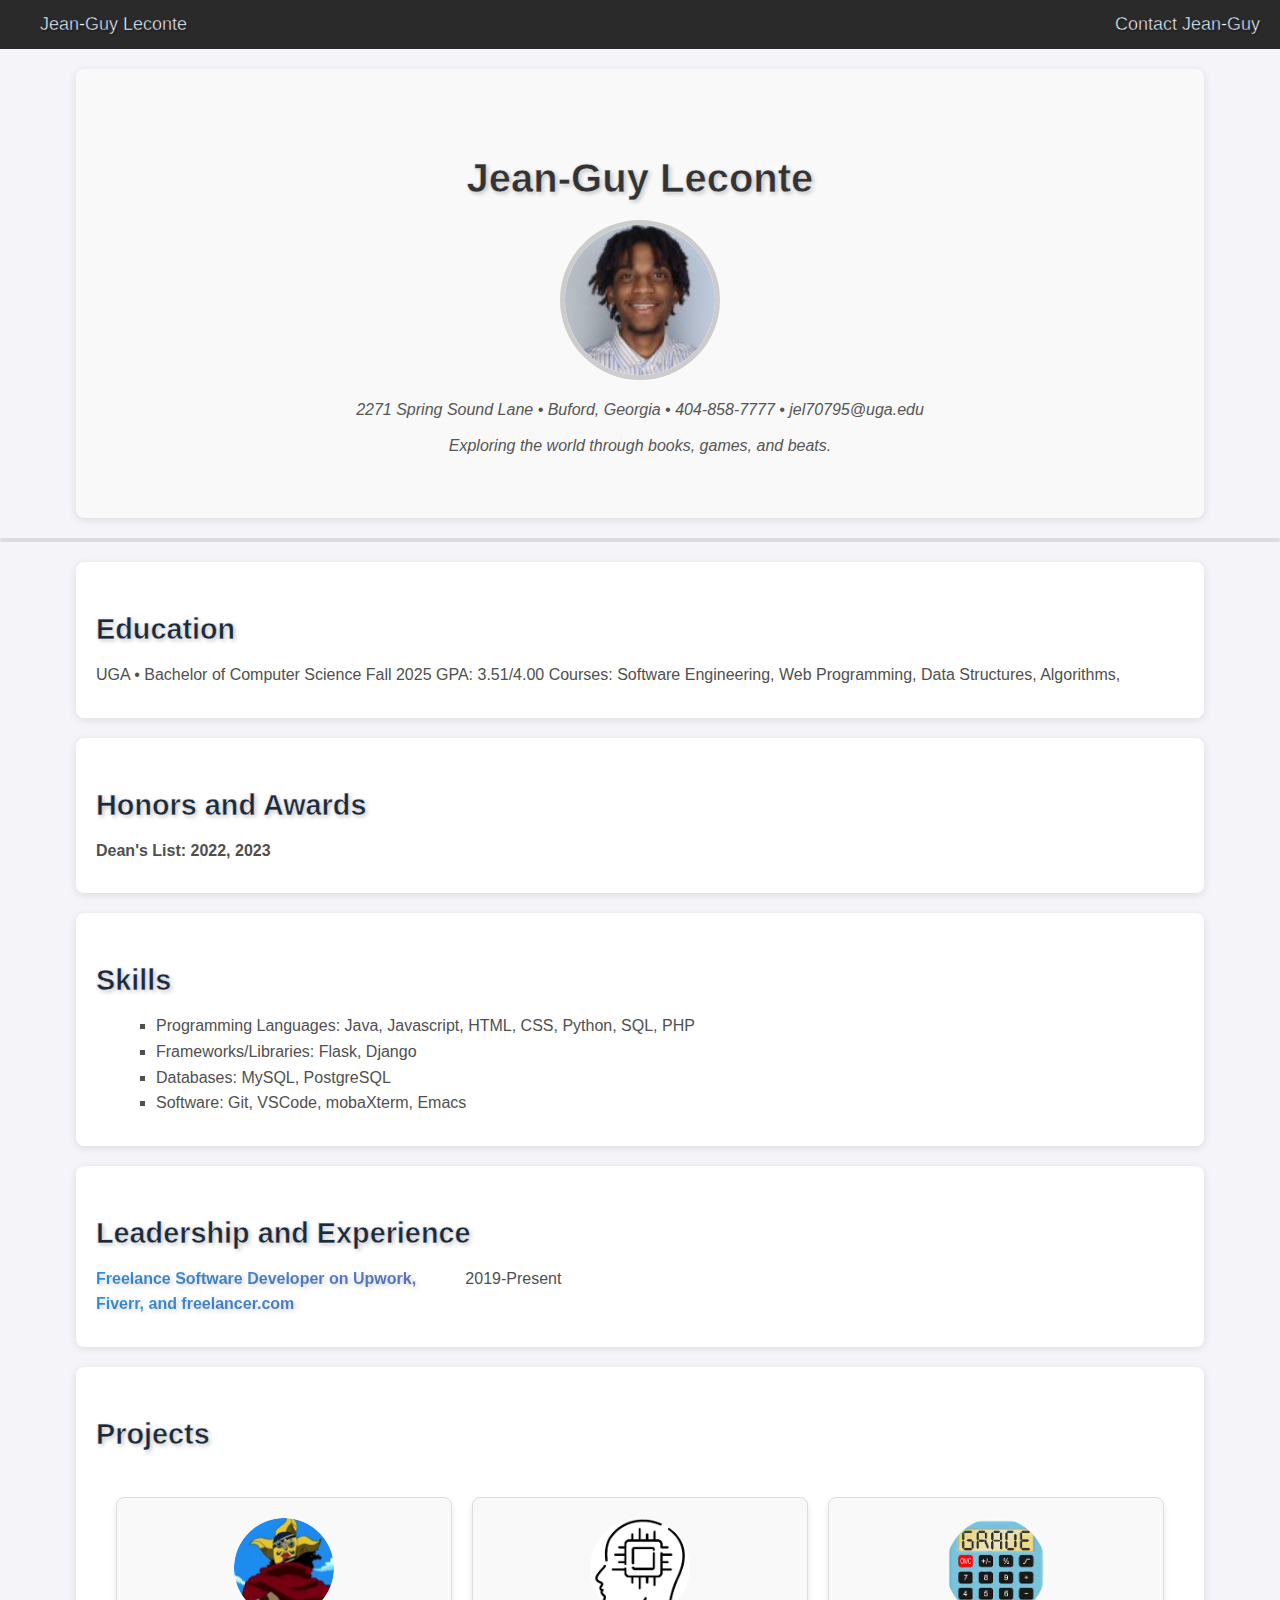
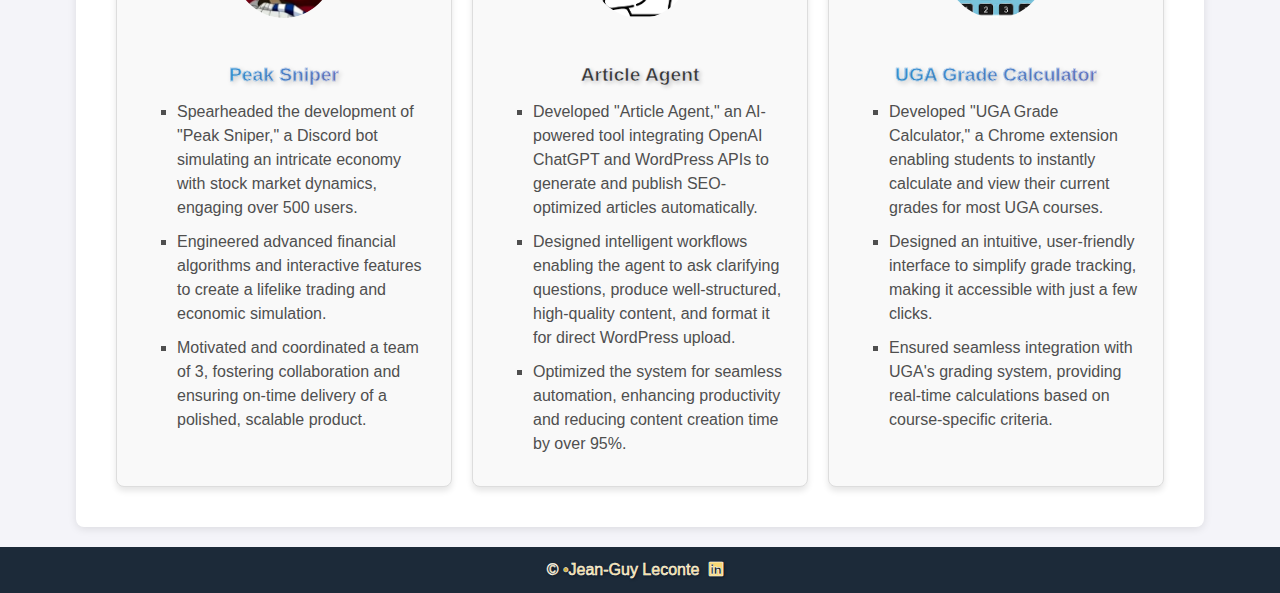
<file: index.html>
<!DOCTYPE html>
<html lang="en">
<head>
    <meta charset="UTF-8">
    <meta name="viewport" content="width=device-width, initial-scale=1.0">
    <link href="https://cdnjs.cloudflare.com/ajax/libs/font-awesome/6.0.0-beta3/css/all.min.css" rel="stylesheet">
    <link rel="stylesheet" href="css/style.css">
    <title>Jean-Guy Leconte</title>
</head>
<body>
    <nav>
        <p>Jean-Guy Leconte</p>
        <a href="./contact.html">Contact Jean-Guy</a>
    </nav>
    <section class="splash">
        <h1>Jean-Guy Leconte</h1>
        <img src="./images/headshot.jpg" alt="Headshot of Jean-Guy Leconte" width="100" height="100">
        <p>2271 Spring Sound Lane &bull; Buford, Georgia &bull; 404-858-7777 &bull; jel70795@uga.edu</p>
        <p>Exploring the world through books, games, and beats.</p>
    </section>
    <hr>
    <section>
        <h2>Education</h2>
        <p>UGA &bull; Bachelor of Computer Science Fall 2025 GPA: 3.51/4.00 Courses: Software Engineering, Web Programming, Data Structures, Algorithms, </p>
    </section>
    <section>
        <h2>Honors and Awards</h2>
        <dl>
            <dt>Dean's List: 2022, 2023</dt>
        </dl>
    </section>
    <section>
        <h2>Skills</h2>
        <ul>
            <li>Programming Languages: Java, Javascript, HTML, CSS, Python, SQL, PHP</li>
            <li>Frameworks/Libraries: Flask, Django</li>
            <li>Databases: MySQL, PostgreSQL</li>
            <li>Software: Git, VSCode, mobaXterm, Emacs</li>
        </ul>
    </section>
    <section>
        <h2>Leadership and Experience</h2>
        <dl>
            <a class="gradient-hover" href="https://www.upwork.com" target="_blank"><dt>Freelance Software Developer on Upwork, Fiverr, and freelancer.com</dt></a>
            <dd>2019-Present</dd>
        </dl>
    </section>
    <section>
        <h2>Projects</h2>
        <div class="three-col">
            <div class="card">
                <img src="./images/sogeking.png" alt="Icon for PeakSniper" width="100" height="100">
                <h3><a class="gradient-hover" href="https://www.kryptstep.com" target="_blank">Peak Sniper</a></h3>
                <ul>
                    <li>Spearheaded the development of "Peak Sniper," a Discord bot simulating an intricate economy with stock market dynamics, engaging over 500 users.</li>
                    <li>Engineered advanced financial algorithms and interactive features to create a lifelike trading and economic simulation.</li>
                    <li>Motivated and coordinated a team of 3, fostering collaboration and ensuring on-time delivery of a polished, scalable product.</li>
                </ul>
            </div>
            <div class="card">
                <img src="./images/agent.png" alt="Icon for AI Agent" width="100" height="100">
                <h3>Article Agent</h3>
                <ul>
                    <li>Developed "Article Agent," an AI-powered tool integrating OpenAI ChatGPT and WordPress APIs to generate and publish SEO-optimized articles automatically.</li>
                    <li>Designed intelligent workflows enabling the agent to ask clarifying questions, produce well-structured, high-quality content, and format it for direct WordPress upload.</li>
                    <li>Optimized the system for seamless automation, enhancing productivity and reducing content creation time by over 95%.</li>
                </ul>
            </div>
            <div class="card">
                <img src="./images/gradecalc.jpg" alt="Icon for Grade Calculator" width="100" height="100">
                <h3><a class="gradient-hover" href="https://chromewebstore.google.com/detail/uga-grade-calculator/mlohiggomgjeclbablfnelbmbmfndpni" target="_blank">UGA Grade Calculator</a></h3>
                <ul>
                    <li>Developed "UGA Grade Calculator," a Chrome extension enabling students to instantly calculate and view their current grades for most UGA courses.</li>
                    <li>Designed an intuitive, user-friendly interface to simplify grade tracking, making it accessible with just a few clicks.</li>
                    <li>Ensured seamless integration with UGA's grading system, providing real-time calculations based on course-specific criteria.</li>
                </ul>
            </div>
        </div>
    </section>
    <footer>
        &copy &bull;
        <a href="./contact.html">Jean-Guy Leconte</a>
        <a href="https://www.linkedin.com/in/jgliv/" target="_blank">
            <i class="fa-brands fa-linkedin"></i>
        </a>
    </footer>
</body>
</html>
</file>
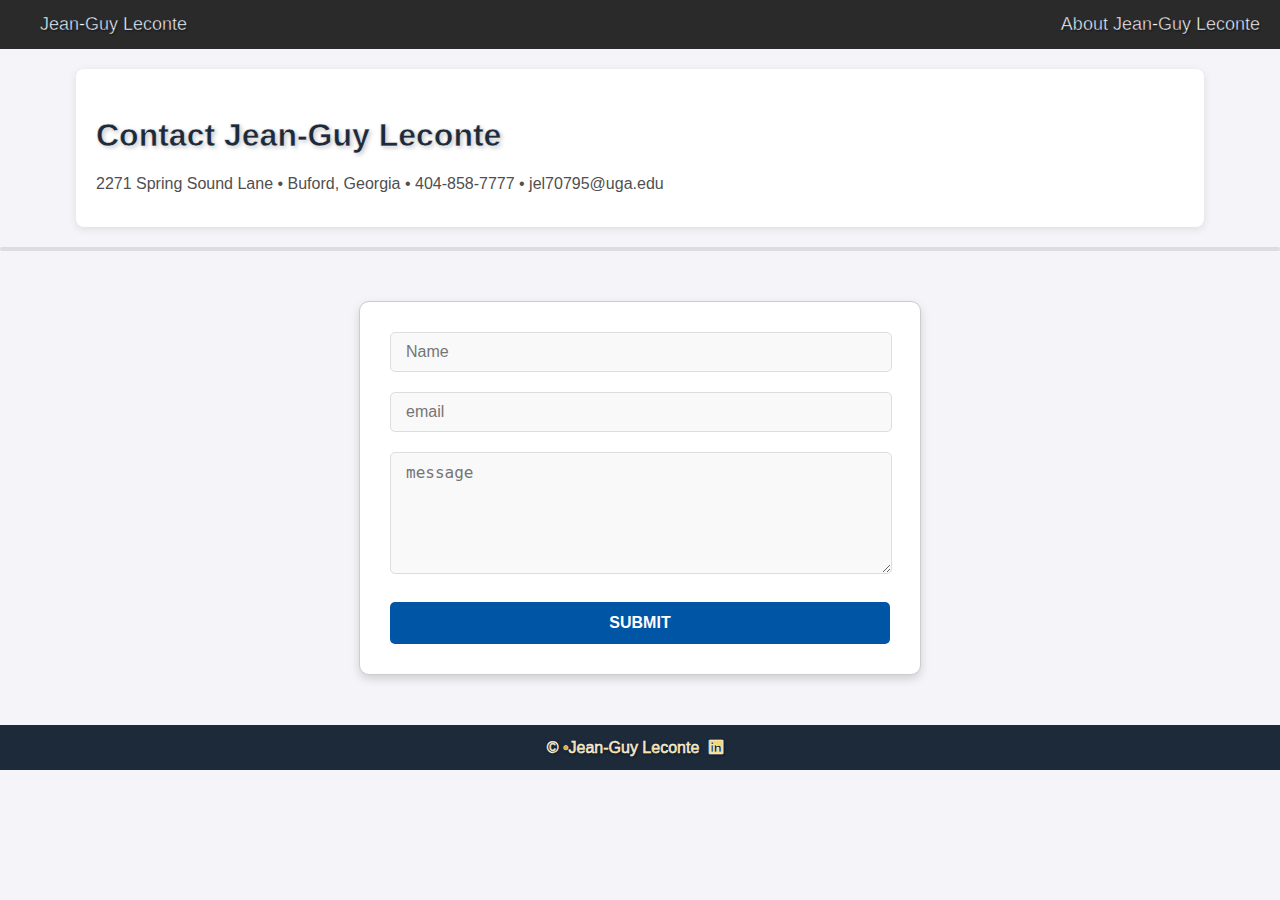
<file: contact.html>
<!DOCTYPE html>
<html lang="en">
<head>
    <meta charset="UTF-8">
    <meta name="viewport" content="width=device-width, initial-scale=1.0">
    <link href="https://cdnjs.cloudflare.com/ajax/libs/font-awesome/6.0.0-beta3/css/all.min.css" rel="stylesheet">
    <link rel="stylesheet" href="css/style.css">
    <title>Contact Jean-Guy Leconte</title>
</head>
<body>
    <nav>
        <p>Jean-Guy Leconte</p>
        <a href="./index.html">About Jean-Guy Leconte</a>
    </nav>
    <section>
        <h1>Contact Jean-Guy Leconte</h1>
        <p>2271 Spring Sound Lane &bull; Buford, Georgia &bull; 404-858-7777 &bull; jel70795@uga.edu</p>
    </section>
    <hr>
    <form action="https://formsubmit.co/82713f9a9dadd12d486e05854749c044" method="POST">
        <input type="text" name="name" placeholder="Name" required>
        <input type="email" name="email" placeholder="email" required>
        <textarea name="message" placeholder="message"></textarea>
        <input type="hidden" name="_next" value="https://lilwooce.github.io/JGLCV/thankyou.html">
        <button type="submit">Submit</button>
    </form>
    <footer>
        &copy; &bull; 
        <a href="./index.html">Jean-Guy Leconte</a>
        <a href="https://www.linkedin.com/in/jgliv/" target="_blank">
            <i class="fa-brands fa-linkedin"></i>
        </a>
    </footer>
</body>
</html>
</file>
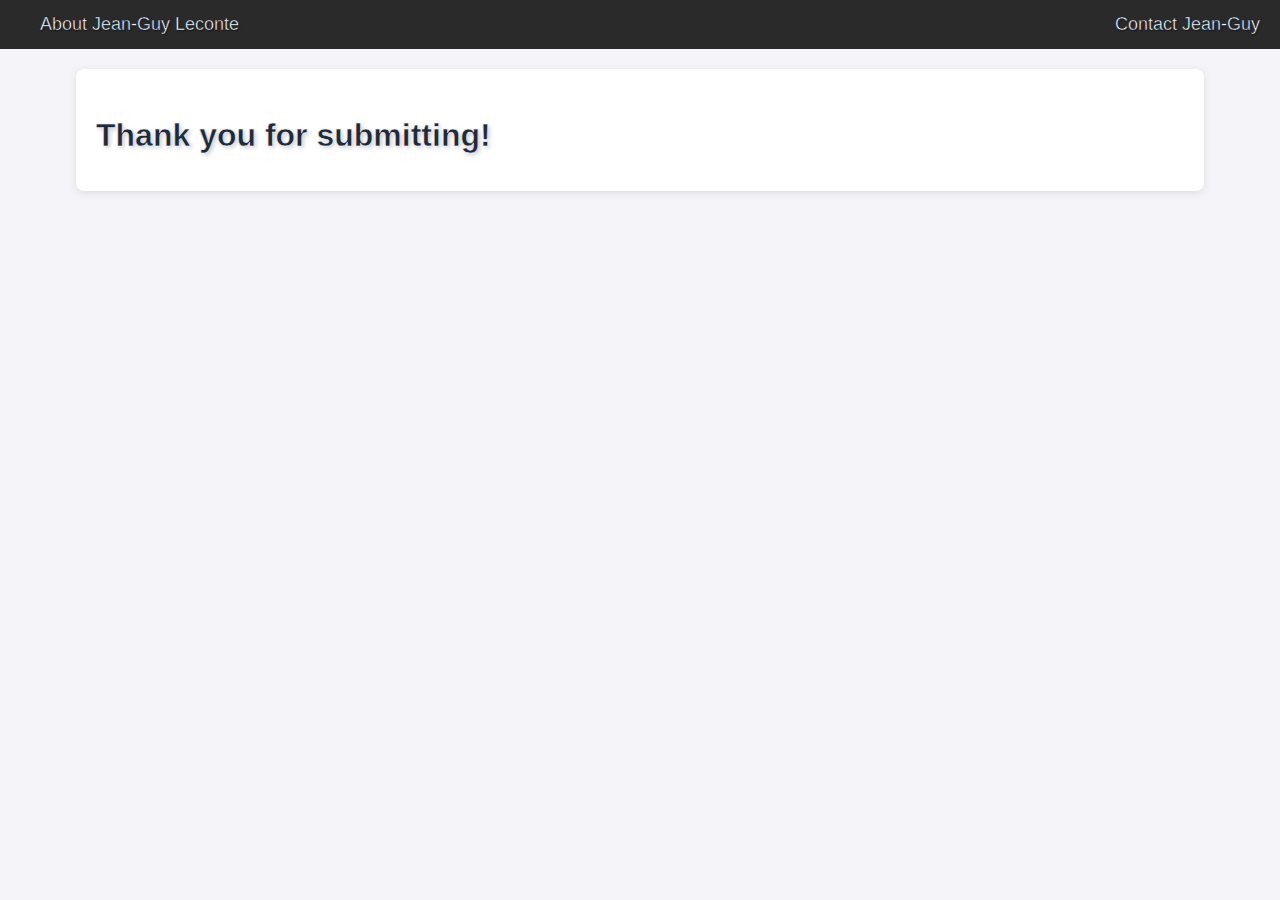
<file: thankyou.html>
<!DOCTYPE html>
<html lang="en">
<head>
    <meta charset="UTF-8">
    <meta name="viewport" content="width=device-width, initial-scale=1.0">
    <link rel="stylesheet" href="css/style.css">
    <title>Thank You!</title>
</head>
<body>
    <nav>
        <a href="./index.html">About Jean-Guy Leconte</a>
        <a href="./contact.html">Contact Jean-Guy</a>
    </nav>
    <section>
        <h1>Thank you for submitting!</h1>
    </section>
</body>
</html>
</file>
<file: css/style.css>
/* General Styles */
body {
    font-family: Arial, sans-serif;
    line-height: 1.6;
    margin: 0;
    padding: 0;
    background-color: #f4f4f9; /* Soft white background */
    color: #2b2b2b; /* Neutral dark gray for readability */
    max-width: 100vw; /* Prevent body from stretching beyond viewport */
    overflow-x: hidden; /* Prevent horizontal scrolling */
}
  
  /* Nav Styles */
nav {
    background-color: #2a2a2a; /* Dark background for nav */
    color: #fff; /* White text */
    display: flex; /* Flex parent */
    justify-content: space-between; /* Separate children */
    align-items: center; /* Align children vertically */
    padding: 10px 20px;
    font-size: 18px;
}
  
nav p, nav a {
    margin: 0;
    color: #fff;
    text-decoration: none;
    margin-left: 20px;
    text-shadow: 1px 1px 2px rgba(0, 0, 0, 0.5);
    -webkit-text-stroke: 0.5px #1c2a39; /* Subtle navy stroke */
}
  
nav a:hover {
    background-color: #444; /* Highlight link on hover */
    border-radius: 5px;
    text-decoration: underline;
    color: #f7d774; /* Brighter gold on hover */
}
  
  /* Footer Styles */
footer {
    display: flex; /* Flex parent */
    justify-content: center; /* Center children */
    padding: 10px;
    background: #1c2a39; /* Navy blue */
    color: #d4af37; /* Soft gold */
    margin-top: 20px;
    text-shadow: 1px 1px 3px rgba(0, 0, 0, 0.6); /* Subtle shadow */
    -webkit-text-stroke: 0.5px #ffffff; /* Light stroke for contrast */
}
  
footer a {
    color: #f7d774; /* Brighter gold */
    text-decoration: none;
    text-shadow: 1px 1px 3px rgba(0, 0, 0, 0.6);
}

footer a:hover {
    text-decoration: underline;
    color: #ffd966; /* Brighter hover effect */
}

footer i {
    margin-left: 10px;
    margin-right: 10px;
    text-shadow: 1px 1px 3px rgba(0, 0, 0, 0.6);
    -webkit-text-stroke: 0.5px #ffffff;
}
  
/* Splash Section */
.splash {
    background-color: #f9f9f9; /* Light background */
    text-align: center; /* Center content */
    padding: 50px 20px;
}
  
.splash h1 {
    font-family: 'Roboto', sans-serif; /* Google font */
    font-size: 2.5rem;
    color: #333333; /* Dark gray color */
}
  
.splash img {
    border: 5px solid #ccc; /* Add border */
    border-radius: 50%; /* Circular image */
    width: 150px; /* Adjust size */
    height: 150px;
}
  
.splash p {
    font-style: italic; /* Italic text */
    color: #555; /* Medium gray */
}
  
/* Horizontal Rules */
hr {
    border: 2px solid #ddd; /* Light gray color */
    border-radius: 5px; /* Rounded edges */
    margin: 20px 0;
}
  
/* Sections */
section {
    margin: 20px auto;
    padding: 20px;
    max-width: 1200px;
    background: #ffffff; /* White background for contrast */
    box-shadow: 0 2px 8px rgba(0, 0, 0, 0.1);
    border-radius: 8px;
    width: 85%;
}

section h2 {
    font-family: 'Lato', sans-serif; /* Google font */
    color: #0055a5; /* Bright blue color */
    font-size: 1.8rem;
}
  
section p {
    line-height: 1.6; /* Improve readability */
    color: #444;
    font-size: medium;
}
  
section a {
    color: #0055a5; /* Bright blue */
    text-decoration: none; /* Remove underline */
    transition: color 0.3s ease;
}

  
section a:hover {
    color: gold; /* Bright orange on hover */
}

section a:hover::after {
    transform: scaleX(1);
    transform-origin: left;
}

section a.gradient-hover {
    background: linear-gradient(90deg, #3498db, #9b59b6);
    -webkit-background-clip: text;
    -webkit-text-fill-color: transparent;
    transition: background-position 0.3s ease, text-shadow 0.3s ease;
    background-size: 200%;
    text-shadow: 2px 2px 5px rgba(0, 0, 0, 0.2);
}

section a.gradient-hover:hover {
    background-position: right center;
    text-shadow: 4px 4px 10px rgba(0, 0, 0, 0.4);
}

section h1, section h2, section h3 {
    color: #1c2a39; /* Navy blue for headings */
    margin-bottom: 10px;
    text-shadow: 2px 2px 4px rgba(0, 0, 0, 0.2); /* Subtle shadow */
    -webkit-text-stroke: 0.5px #f4f4f9; /* Light stroke for contrast */
}

section p, section ul, section dl {
    margin: 10px 0;
    color: #4f4f4f; /* Slightly darker gray for readability */
}

section dl {
    display: grid; /* Use grid for layout */
    grid-template-columns: 1fr 2fr; /* Two-column layout */
    gap: 10px;
}

/* List Styles */
section ul {
    list-style-type: square; /* Change list bullet style */
    margin-left: 20px;
}

section dl {
    display: grid; /* Use grid for layout */
    grid-template-columns: 1fr 2fr; /* Two-column layout */
    gap: 10px;
}

dl dt {
    font-weight: bold; /* Bold term */
}

dl dd {
    margin: 0; /* Remove extra spacing */
}

/* Project Section */
.three-col {
    padding: 20px;
    display: grid;
    grid-template-columns: repeat(auto-fit, minmax(300px, 1fr));
    gap: 20px;
    margin-top: 20px;
}

/* Card styling */
.card {
    background: #f9f9f9;
    border: 1px solid #ddd;
    border-radius: 8px;
    box-shadow: 0 4px 6px rgba(0, 0, 0, 0.1);
    padding: 20px;
    text-align: center;
    overflow: hidden; /* Ensures content doesn't overflow */
}

.card img {
    max-width: 150%;
    height: auto;
    border-radius: 50%;
    margin-bottom: 15px;
}

.card h3 {
    font-size: 1.2em;
    margin-bottom: 10px;
    font-family: 'Roboto', sans-serif; /* Google font */
    color: #333; /* Dark text */
}

.card ul {
    list-style: square;
    padding-left: 10;
    margin: 0;
    text-align: left;
}

.card ul li {
    margin-bottom: 10px;
    line-height: 1.5;
}

/* Contact Page Styles */
.one-col {
    display: flex; /* Flex layout */
    flex-direction: column; /* Stack items */
    align-items: center; /* Center items */
    gap: 15px; /* Add spacing */
    max-width: 500px; /* Limit width */
    margin: 0 auto; /* Center on page */
}

/* Updated Form Styles */
form {
    width: 100%;
    max-width: 500px; /* Limit width for better visual alignment */
    margin: 50px auto; /* Center the form */
    padding: 30px; /* Add padding around the form */
    background-color: #ffffff; /* White background for contrast */
    box-shadow: 0 4px 10px rgba(0, 0, 0, 0.15); /* Subtle shadow for a pop-out effect */
    border-radius: 10px; /* Rounded corners for a sleek look */
    border: 1px solid #ccc; /* Light border for additional definition */
}

/* Form Fields */
form input, form textarea {
    width: calc(100% - 30px); /* Ensure spacing from edges of form */
    max-width: 500px; /* Set a maximum width */
    padding: 10px 15px; /* Add spacing inside the fields */
    margin-bottom: 20px; /* Space between fields */
    border: 1px solid #ddd; /* Light gray border */
    border-radius: 5px; /* Rounded corners */
    font-size: 1rem; /* Standard font size */
    background-color: #f9f9f9; /* Subtle off-white background for fields */
    transition: all 0.3s ease; /* Smooth transition for interactions */
}

form textarea {
    height: 100px; /* Set a fixed height for textareas */
    resize: vertical; /* Allow vertical resizing only */
}


/* Highlight on Focus */
form input:focus, form textarea:focus {
    outline: none; /* Remove default focus outline */
    border-color: #0055a5; /* Bright blue border */
    background-color: #fff; /* Pure white for focus */
    box-shadow: 0 0 8px rgba(0, 85, 165, 0.2); /* Glow effect for focus */
}

/* Submit Button */
form button {
    display: inline-block;
    width: 100%; /* Full width for a modern look */
    background-color: #0055a5; /* Bright blue background */
    color: #fff; /* White text */
    padding: 12px 20px; /* Comfortable button size */
    border: none; /* Remove default borders */
    border-radius: 5px; /* Rounded corners */
    font-size: 1rem; /* Standard font size */
    font-weight: bold; /* Bold text */
    cursor: pointer; /* Pointer cursor for interaction */
    transition: all 0.3s ease; /* Smooth transition for hover effects */
    text-transform: uppercase; /* Modern text styling */
}

/* Button Hover */
form button:hover {
    background-color: #ff5500; /* Bright orange for hover effect */
    box-shadow: 0 4px 10px rgba(255, 85, 0, 0.2); /* Glow on hover */
    transform: translateY(-2px); /* Slight lift effect */
}
  
  /* Responsive Design */
@media (max-width: 768px) {
    nav {
        flex-direction: column;
        text-align: center;
    }

    nav p {
        margin-bottom: 10px;
    }

    nav a {
        margin: 5px 0;
    }

    section {
        margin: 15px auto;
        padding: 15px;
    }

    form {
        padding: 20px; /* Adjust padding for smaller screens */
    }

    form input, form textarea {
        font-size: 0.9rem; /* Adjust font size for smaller screens */
    }

    form button {
        font-size: 0.9rem; /* Adjust button size for smaller screens */
    }

    .card {
        padding: 15px;
    }
    .card h3 {
        font-size: 1em;
    }
    .card ul li {
        font-size: 0.9em;
    }
}

@media (max-width: 480px) {
    section h1, section h2, section h3 {
        font-size: 1.5rem;
    }

    nav {
        font-size: 16px;
    }

    form {
        padding: 15px; /* Further reduce padding for smaller devices */
    }

    form button {
        font-size: 0.8rem; /* Smaller text on very small screens */
    }
}
</file>
